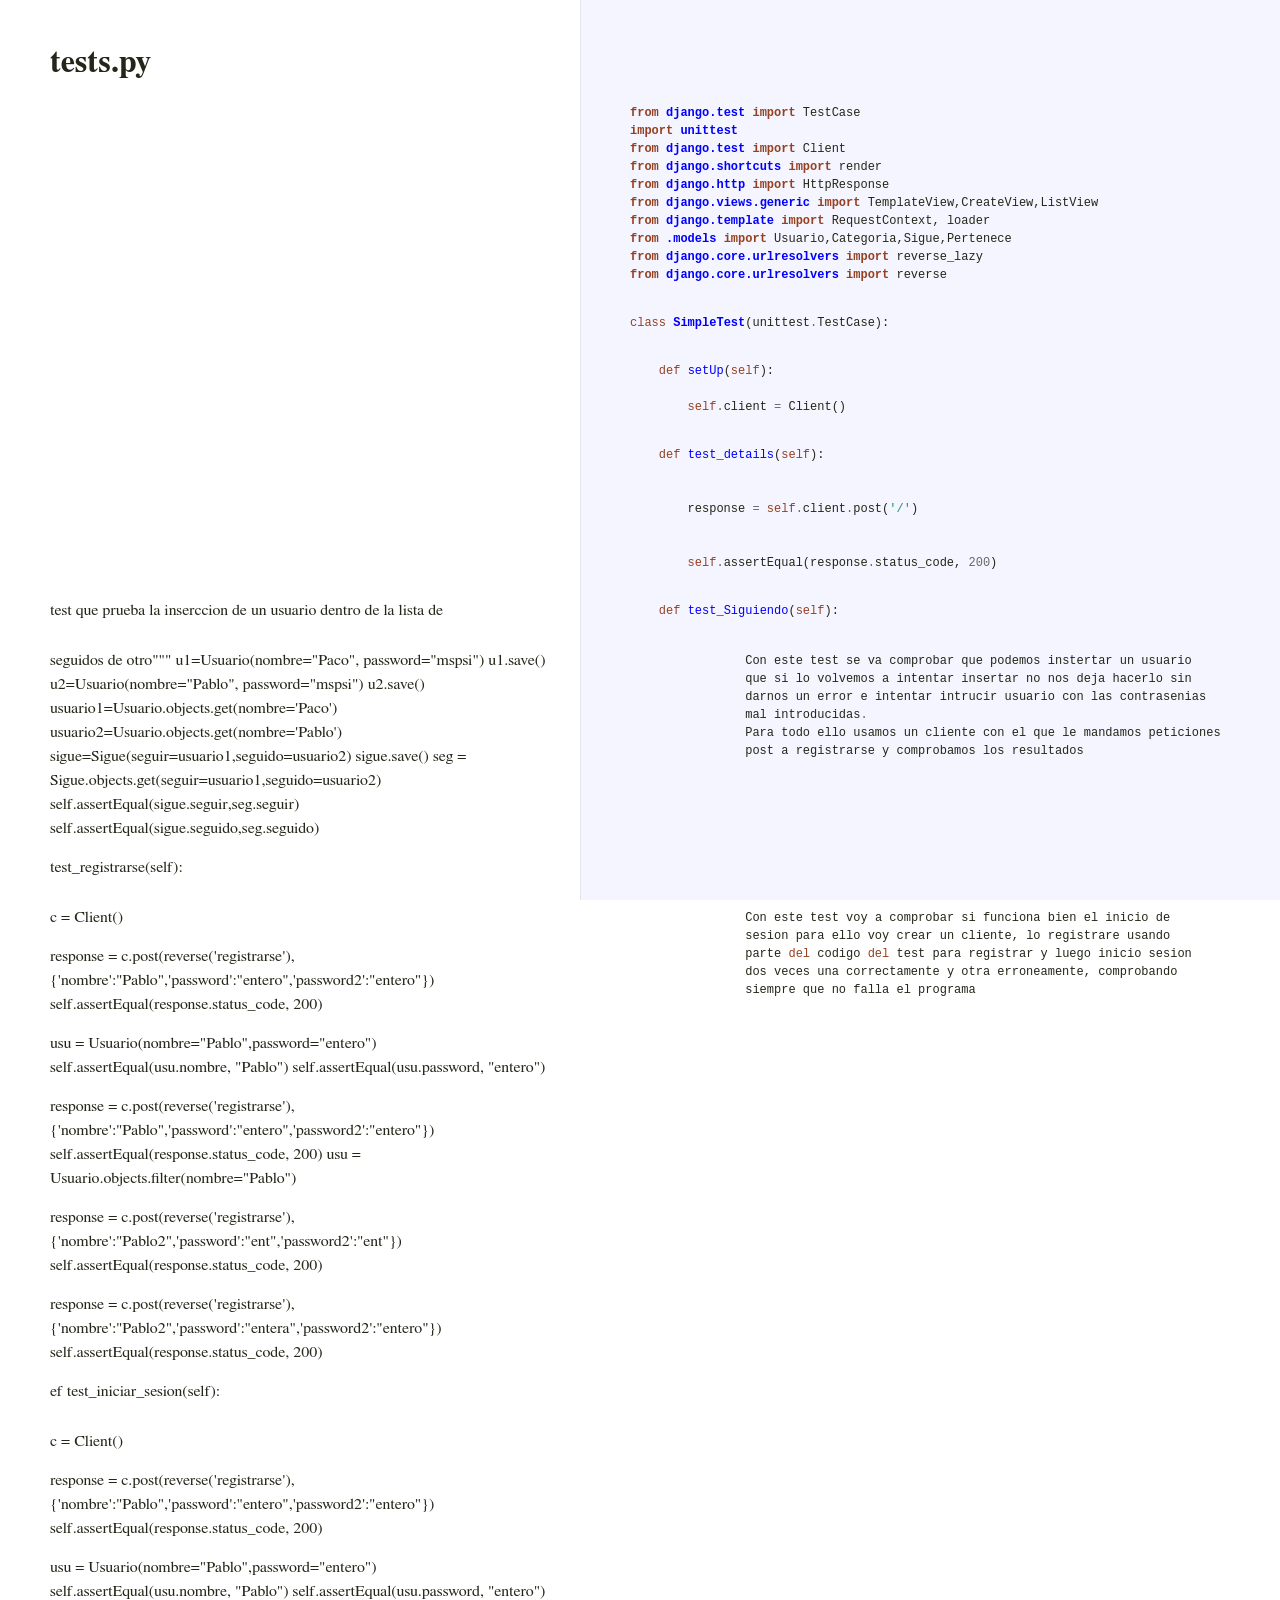
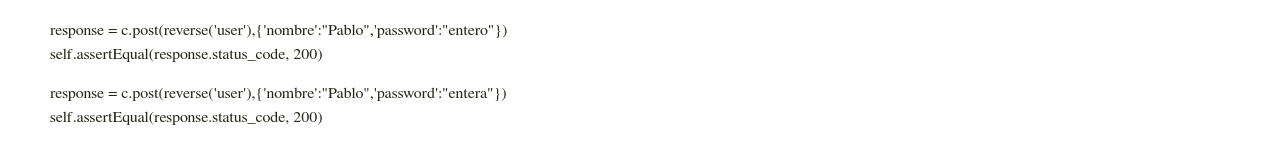
<file: Activento/docs/apps/activento/tests.html>
<!DOCTYPE html>
<html>
<head>
  <meta http-equiv="content-type" content="text/html;charset=utf-8">
  <title>tests.py</title>
  <link rel="stylesheet" href="../../pycco.css">
</head>
<body>
<div id="background"></div>
<div id='container'>
  <div class='section'>
    <div class='docs'><h1>tests.py</h1></div>
  </div>
  <div class='clearall'>
  <div class='section' id='section-0'>
    <div class='docs'>
      <div class='octowrap'>
        <a class='octothorpe' href='#section-0'>#</a>
      </div>
      
    </div>
    <div class='code'>
      <div class="highlight"><pre><span class="kn">from</span> <span class="nn">django.test</span> <span class="kn">import</span> <span class="n">TestCase</span>
<span class="kn">import</span> <span class="nn">unittest</span>
<span class="kn">from</span> <span class="nn">django.test</span> <span class="kn">import</span> <span class="n">Client</span>
<span class="kn">from</span> <span class="nn">django.shortcuts</span> <span class="kn">import</span> <span class="n">render</span>
<span class="kn">from</span> <span class="nn">django.http</span> <span class="kn">import</span> <span class="n">HttpResponse</span>
<span class="kn">from</span> <span class="nn">django.views.generic</span> <span class="kn">import</span> <span class="n">TemplateView</span><span class="p">,</span><span class="n">CreateView</span><span class="p">,</span><span class="n">ListView</span>
<span class="kn">from</span> <span class="nn">django.template</span> <span class="kn">import</span> <span class="n">RequestContext</span><span class="p">,</span> <span class="n">loader</span>
<span class="kn">from</span> <span class="nn">.models</span> <span class="kn">import</span> <span class="n">Usuario</span><span class="p">,</span><span class="n">Categoria</span><span class="p">,</span><span class="n">Sigue</span><span class="p">,</span><span class="n">Pertenece</span>
<span class="kn">from</span> <span class="nn">django.core.urlresolvers</span> <span class="kn">import</span> <span class="n">reverse_lazy</span>
<span class="kn">from</span> <span class="nn">django.core.urlresolvers</span> <span class="kn">import</span> <span class="n">reverse</span></pre></div>
    </div>
  </div>
  <div class='clearall'></div>
  <div class='section' id='section-1'>
    <div class='docs'>
      <div class='octowrap'>
        <a class='octothorpe' href='#section-1'>#</a>
      </div>
      
    </div>
    <div class='code'>
      <div class="highlight"><pre><span class="k">class</span> <span class="nc">SimpleTest</span><span class="p">(</span><span class="n">unittest</span><span class="o">.</span><span class="n">TestCase</span><span class="p">):</span></pre></div>
    </div>
  </div>
  <div class='clearall'></div>
  <div class='section' id='section-2'>
    <div class='docs'>
      <div class='octowrap'>
        <a class='octothorpe' href='#section-2'>#</a>
      </div>
      
    </div>
    <div class='code'>
      <div class="highlight"><pre>    <span class="k">def</span> <span class="nf">setUp</span><span class="p">(</span><span class="bp">self</span><span class="p">):</span>

        <span class="bp">self</span><span class="o">.</span><span class="n">client</span> <span class="o">=</span> <span class="n">Client</span><span class="p">()</span></pre></div>
    </div>
  </div>
  <div class='clearall'></div>
  <div class='section' id='section-3'>
    <div class='docs'>
      <div class='octowrap'>
        <a class='octothorpe' href='#section-3'>#</a>
      </div>
      
    </div>
    <div class='code'>
      <div class="highlight"><pre>    <span class="k">def</span> <span class="nf">test_details</span><span class="p">(</span><span class="bp">self</span><span class="p">):</span>


        <span class="n">response</span> <span class="o">=</span> <span class="bp">self</span><span class="o">.</span><span class="n">client</span><span class="o">.</span><span class="n">post</span><span class="p">(</span><span class="s">&#39;/&#39;</span><span class="p">)</span>


        <span class="bp">self</span><span class="o">.</span><span class="n">assertEqual</span><span class="p">(</span><span class="n">response</span><span class="o">.</span><span class="n">status_code</span><span class="p">,</span> <span class="mi">200</span><span class="p">)</span></pre></div>
    </div>
  </div>
  <div class='clearall'></div>
  <div class='section' id='section-4'>
    <div class='docs'>
      <div class='octowrap'>
        <a class='octothorpe' href='#section-4'>#</a>
      </div>
      <p>test que prueba la inserccion de un usuario dentro de la lista de</p>
    </div>
    <div class='code'>
      <div class="highlight"><pre>    <span class="k">def</span> <span class="nf">test_Siguiendo</span><span class="p">(</span><span class="bp">self</span><span class="p">):</span></pre></div>
    </div>
  </div>
  <div class='clearall'></div>
  <div class='section' id='section-5'>
    <div class='docs'>
      <div class='octowrap'>
        <a class='octothorpe' href='#section-5'>#</a>
      </div>
      <p>seguidos de otro"""
u1=Usuario(nombre="Paco", password="mspsi")
u1.save()
u2=Usuario(nombre="Pablo", password="mspsi")
u2.save()
usuario1=Usuario.objects.get(nombre='Paco')
usuario2=Usuario.objects.get(nombre='Pablo')
sigue=Sigue(seguir=usuario1,seguido=usuario2)
sigue.save()
seg = Sigue.objects.get(seguir=usuario1,seguido=usuario2)
self.assertEqual(sigue.seguir,seg.seguir)
self.assertEqual(sigue.seguido,seg.seguido)</p>
<p>test_registrarse(self):</p>
    </div>
    <div class='code'>
      <div class="highlight"><pre>    		<span class="n">Con</span> <span class="n">este</span> <span class="n">test</span> <span class="n">se</span> <span class="n">va</span> <span class="n">comprobar</span> <span class="n">que</span> <span class="n">podemos</span> <span class="n">instertar</span> <span class="n">un</span> <span class="n">usuario</span>
    		<span class="n">que</span> <span class="n">si</span> <span class="n">lo</span> <span class="n">volvemos</span> <span class="n">a</span> <span class="n">intentar</span> <span class="n">insertar</span> <span class="n">no</span> <span class="n">nos</span> <span class="n">deja</span> <span class="n">hacerlo</span> <span class="n">sin</span> 
    		<span class="n">darnos</span> <span class="n">un</span> <span class="n">error</span> <span class="n">e</span> <span class="n">intentar</span> <span class="n">intrucir</span> <span class="n">usuario</span> <span class="n">con</span> <span class="n">las</span> <span class="n">contrasenias</span> 
    		<span class="n">mal</span> <span class="n">introducidas</span><span class="o">.</span>
    		<span class="n">Para</span> <span class="n">todo</span> <span class="n">ello</span> <span class="n">usamos</span> <span class="n">un</span> <span class="n">cliente</span> <span class="n">con</span> <span class="n">el</span> <span class="n">que</span> <span class="n">le</span> <span class="n">mandamos</span> <span class="n">peticiones</span>
    		<span class="n">post</span> <span class="n">a</span> <span class="n">registrarse</span> <span class="n">y</span> <span class="n">comprobamos</span> <span class="n">los</span> <span class="n">resultados</span></pre></div>
    </div>
  </div>
  <div class='clearall'></div>
  <div class='section' id='section-6'>
    <div class='docs'>
      <div class='octowrap'>
        <a class='octothorpe' href='#section-6'>#</a>
      </div>
      <p>c = Client()</p>
<p>response = c.post(reverse('registrarse'),{'nombre':"Pablo",'password':"entero",'password2':"entero"})
self.assertEqual(response.status_code, 200)</p>
<p>usu = Usuario(nombre="Pablo",password="entero")
self.assertEqual(usu.nombre, "Pablo")
self.assertEqual(usu.password, "entero")</p>
<p>response = c.post(reverse('registrarse'),{'nombre':"Pablo",'password':"entero",'password2':"entero"})
self.assertEqual(response.status_code, 200)
usu = Usuario.objects.filter(nombre="Pablo")</p>
<p>response = c.post(reverse('registrarse'),{'nombre':"Pablo2",'password':"ent",'password2':"ent"})
self.assertEqual(response.status_code, 200)</p>
<p>response = c.post(reverse('registrarse'),{'nombre':"Pablo2",'password':"entera",'password2':"entero"})
self.assertEqual(response.status_code, 200)</p>
<p>ef test_iniciar_sesion(self):</p>
    </div>
    <div class='code'>
      <div class="highlight"><pre>    		<span class="n">Con</span> <span class="n">este</span> <span class="n">test</span> <span class="n">voy</span> <span class="n">a</span> <span class="n">comprobar</span> <span class="n">si</span> <span class="n">funciona</span> <span class="n">bien</span> <span class="n">el</span> <span class="n">inicio</span> <span class="n">de</span>
    		<span class="n">sesion</span> <span class="n">para</span> <span class="n">ello</span> <span class="n">voy</span> <span class="n">crear</span> <span class="n">un</span> <span class="n">cliente</span><span class="p">,</span> <span class="n">lo</span> <span class="n">registrare</span> <span class="n">usando</span>
    		<span class="n">parte</span> <span class="k">del</span> <span class="n">codigo</span> <span class="k">del</span> <span class="n">test</span> <span class="n">para</span> <span class="n">registrar</span> <span class="n">y</span> <span class="n">luego</span> <span class="n">inicio</span> <span class="n">sesion</span>
    		<span class="n">dos</span> <span class="n">veces</span> <span class="n">una</span> <span class="n">correctamente</span> <span class="n">y</span> <span class="n">otra</span> <span class="n">erroneamente</span><span class="p">,</span> <span class="n">comprobando</span>
    		<span class="n">siempre</span> <span class="n">que</span> <span class="n">no</span> <span class="n">falla</span> <span class="n">el</span> <span class="n">programa</span></pre></div>
    </div>
  </div>
  <div class='clearall'></div>
  <div class='section' id='section-7'>
    <div class='docs'>
      <div class='octowrap'>
        <a class='octothorpe' href='#section-7'>#</a>
      </div>
      <p>c = Client()</p>
<p>response = c.post(reverse('registrarse'),{'nombre':"Pablo",'password':"entero",'password2':"entero"})
self.assertEqual(response.status_code, 200)</p>
<p>usu = Usuario(nombre="Pablo",password="entero")
self.assertEqual(usu.nombre, "Pablo")
self.assertEqual(usu.password, "entero")</p>
<p>response = c.post(reverse('user'),{'nombre':"Pablo",'password':"entero"})
self.assertEqual(response.status_code, 200)</p>
<p>response = c.post(reverse('user'),{'nombre':"Pablo",'password':"entera"})
self.assertEqual(response.status_code, 200)</p>
    </div>
    <div class='code'>
      <div class="highlight"><pre></pre></div>
    </div>
  </div>
  <div class='clearall'></div>
</div>
</body>
</file>
<file: Activento/docs/pycco.css>
/*--------------------- Layout and Typography ----------------------------*/
body {
  font-family: 'Palatino Linotype', 'Book Antiqua', Palatino, FreeSerif, serif;
  font-size: 16px;
  line-height: 24px;
  color: #252519;
  margin: 0; padding: 0;
}
a {
  color: #261a3b;
}
  a:visited {
    color: #261a3b;
  }
p {
  margin: 0 0 15px 0;
}
h1, h2, h3, h4, h5, h6 {
  margin: 40px 0 15px 0;
}
h2, h3, h4, h5, h6 {
    margin-top: 0;
  }
#container, div.section {
  position: relative;
}
#background {
  position: fixed;
  top: 0; left: 580px; right: 0; bottom: 0;
  background: #f5f5ff;
  border-left: 1px solid #e5e5ee;
  z-index: -1;
}
#jump_to, #jump_page {
  background: white;
  -webkit-box-shadow: 0 0 25px #777; -moz-box-shadow: 0 0 25px #777;
  -webkit-border-bottom-left-radius: 5px; -moz-border-radius-bottomleft: 5px;
  font: 10px Arial;
  text-transform: uppercase;
  cursor: pointer;
  text-align: right;
}
#jump_to, #jump_wrapper {
  position: fixed;
  right: 0; top: 0;
  padding: 5px 10px;
}
  #jump_wrapper {
    padding: 0;
    display: none;
  }
    #jump_to:hover #jump_wrapper {
      display: block;
    }
    #jump_page {
      padding: 5px 0 3px;
      margin: 0 0 25px 25px;
    }
      #jump_page .source {
        display: block;
        padding: 5px 10px;
        text-decoration: none;
        border-top: 1px solid #eee;
      }
        #jump_page .source:hover {
          background: #f5f5ff;
        }
        #jump_page .source:first-child {
        }
div.docs {
  float: left;
  max-width: 500px;
  min-width: 500px;
  min-height: 5px;
  padding: 10px 25px 1px 50px;
  vertical-align: top;
  text-align: left;
}
  .docs pre {
    margin: 15px 0 15px;
    padding-left: 15px;
  }
  .docs p tt, .docs p code {
    background: #f8f8ff;
    border: 1px solid #dedede;
    font-size: 12px;
    padding: 0 0.2em;
  }
  .octowrap {
    position: relative;
  }
    .octothorpe {
      font: 12px Arial;
      text-decoration: none;
      color: #454545;
      position: absolute;
      top: 3px; left: -20px;
      padding: 1px 2px;
      opacity: 0;
      -webkit-transition: opacity 0.2s linear;
    }
      div.docs:hover .octothorpe {
        opacity: 1;
      }
div.code {
  margin-left: 580px;
  padding: 14px 15px 16px 50px;
  vertical-align: top;
}
  .code pre, .docs p code {
    font-size: 12px;
  }
    pre, tt, code {
      line-height: 18px;
      font-family: Monaco, Consolas, "Lucida Console", monospace;
      margin: 0; padding: 0;
    }
div.clearall {
    clear: both;
}


/*---------------------- Syntax Highlighting -----------------------------*/
td.linenos { background-color: #f0f0f0; padding-right: 10px; }
span.lineno { background-color: #f0f0f0; padding: 0 5px 0 5px; }
body .hll { background-color: #ffffcc }
body .c { color: #408080; font-style: italic }  /* Comment */
body .err { border: 1px solid #FF0000 }         /* Error */
body .k { color: #954121 }                      /* Keyword */
body .o { color: #666666 }                      /* Operator */
body .cm { color: #408080; font-style: italic } /* Comment.Multiline */
body .cp { color: #BC7A00 }                     /* Comment.Preproc */
body .c1 { color: #408080; font-style: italic } /* Comment.Single */
body .cs { color: #408080; font-style: italic } /* Comment.Special */
body .gd { color: #A00000 }                     /* Generic.Deleted */
body .ge { font-style: italic }                 /* Generic.Emph */
body .gr { color: #FF0000 }                     /* Generic.Error */
body .gh { color: #000080; font-weight: bold }  /* Generic.Heading */
body .gi { color: #00A000 }                     /* Generic.Inserted */
body .go { color: #808080 }                     /* Generic.Output */
body .gp { color: #000080; font-weight: bold }  /* Generic.Prompt */
body .gs { font-weight: bold }                  /* Generic.Strong */
body .gu { color: #800080; font-weight: bold }  /* Generic.Subheading */
body .gt { color: #0040D0 }                     /* Generic.Traceback */
body .kc { color: #954121 }                     /* Keyword.Constant */
body .kd { color: #954121; font-weight: bold }  /* Keyword.Declaration */
body .kn { color: #954121; font-weight: bold }  /* Keyword.Namespace */
body .kp { color: #954121 }                     /* Keyword.Pseudo */
body .kr { color: #954121; font-weight: bold }  /* Keyword.Reserved */
body .kt { color: #B00040 }                     /* Keyword.Type */
body .m { color: #666666 }                      /* Literal.Number */
body .s { color: #219161 }                      /* Literal.String */
body .na { color: #7D9029 }                     /* Name.Attribute */
body .nb { color: #954121 }                     /* Name.Builtin */
body .nc { color: #0000FF; font-weight: bold }  /* Name.Class */
body .no { color: #880000 }                     /* Name.Constant */
body .nd { color: #AA22FF }                     /* Name.Decorator */
body .ni { color: #999999; font-weight: bold }  /* Name.Entity */
body .ne { color: #D2413A; font-weight: bold }  /* Name.Exception */
body .nf { color: #0000FF }                     /* Name.Function */
body .nl { color: #A0A000 }                     /* Name.Label */
body .nn { color: #0000FF; font-weight: bold }  /* Name.Namespace */
body .nt { color: #954121; font-weight: bold }  /* Name.Tag */
body .nv { color: #19469D }                     /* Name.Variable */
body .ow { color: #AA22FF; font-weight: bold }  /* Operator.Word */
body .w { color: #bbbbbb }                      /* Text.Whitespace */
body .mf { color: #666666 }                     /* Literal.Number.Float */
body .mh { color: #666666 }                     /* Literal.Number.Hex */
body .mi { color: #666666 }                     /* Literal.Number.Integer */
body .mo { color: #666666 }                     /* Literal.Number.Oct */
body .sb { color: #219161 }                     /* Literal.String.Backtick */
body .sc { color: #219161 }                     /* Literal.String.Char */
body .sd { color: #219161; font-style: italic } /* Literal.String.Doc */
body .s2 { color: #219161 }                     /* Literal.String.Double */
body .se { color: #BB6622; font-weight: bold }  /* Literal.String.Escape */
body .sh { color: #219161 }                     /* Literal.String.Heredoc */
body .si { color: #BB6688; font-weight: bold }  /* Literal.String.Interpol */
body .sx { color: #954121 }                     /* Literal.String.Other */
body .sr { color: #BB6688 }                     /* Literal.String.Regex */
body .s1 { color: #219161 }                     /* Literal.String.Single */
body .ss { color: #19469D }                     /* Literal.String.Symbol */
body .bp { color: #954121 }                     /* Name.Builtin.Pseudo */
body .vc { color: #19469D }                     /* Name.Variable.Class */
body .vg { color: #19469D }                     /* Name.Variable.Global */
body .vi { color: #19469D }                     /* Name.Variable.Instance */
body .il { color: #666666 }                     /* Literal.Number.Integer.Long */
</file>
